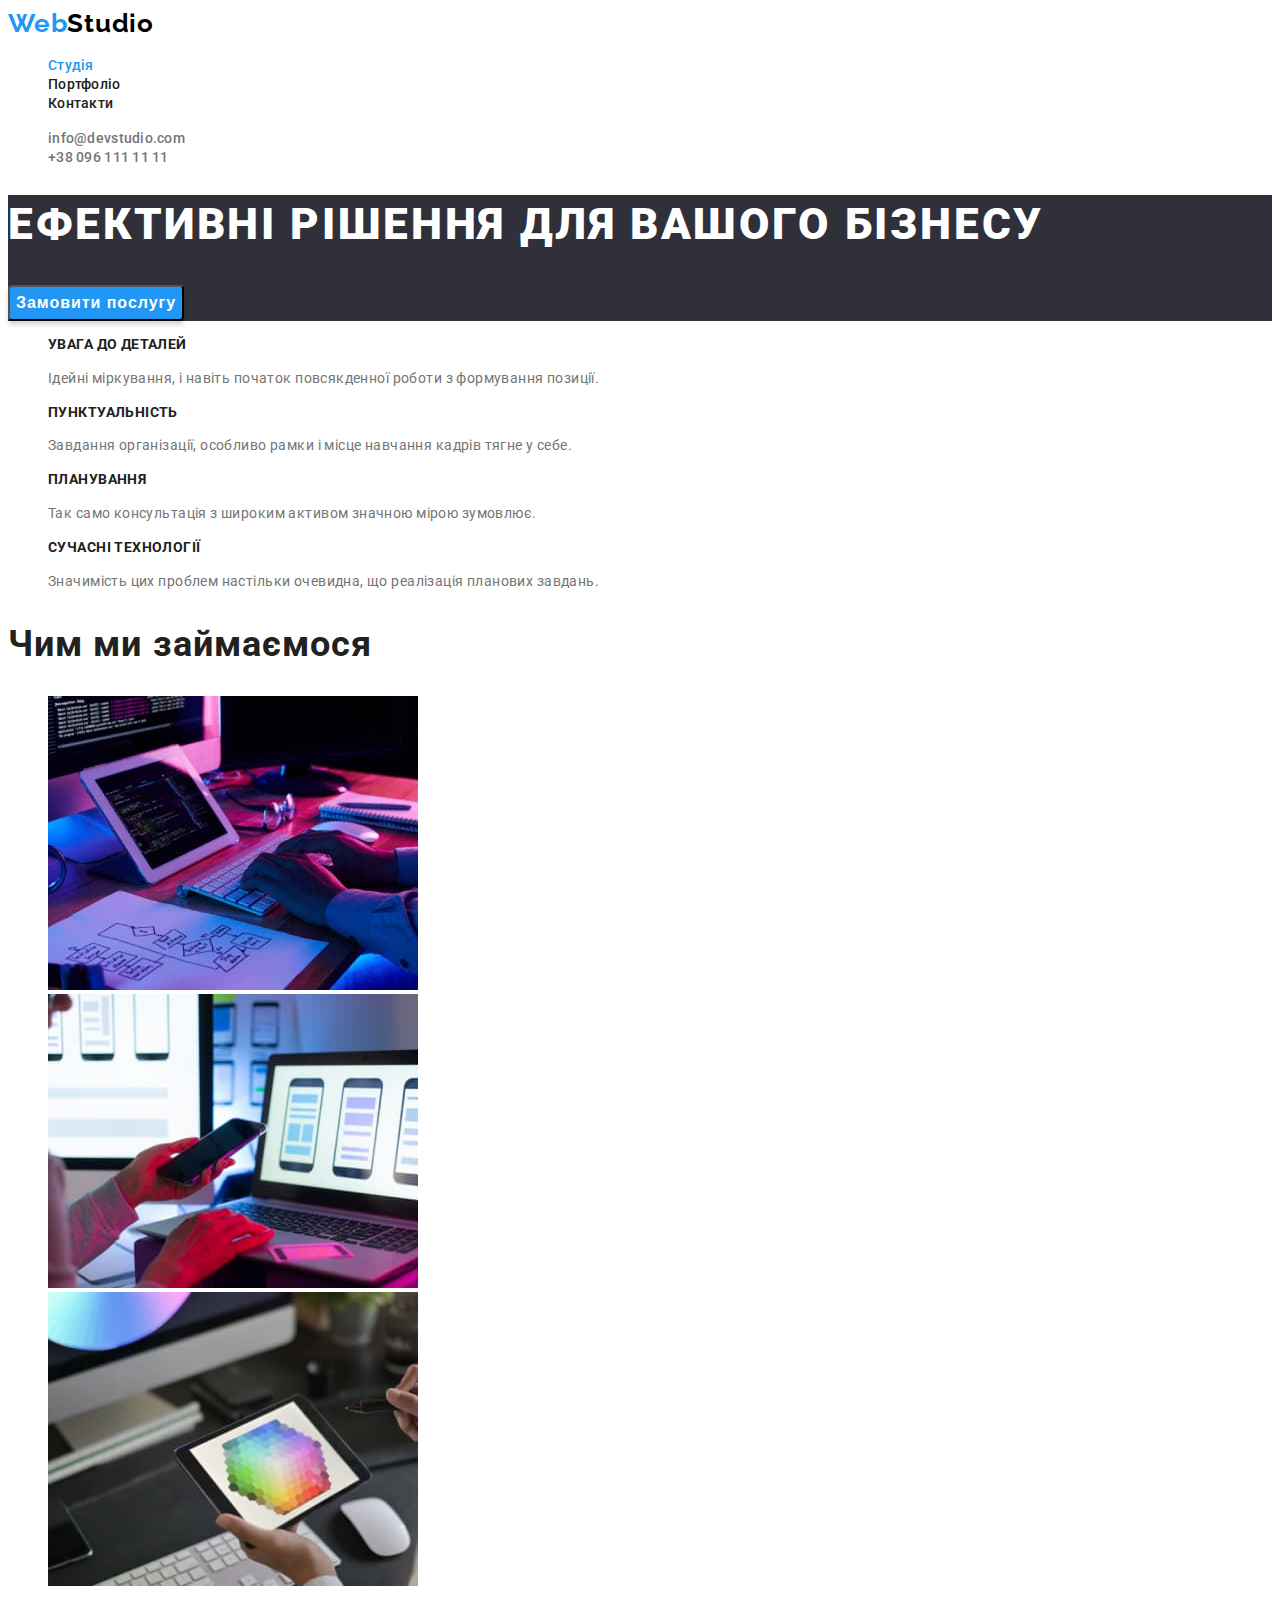
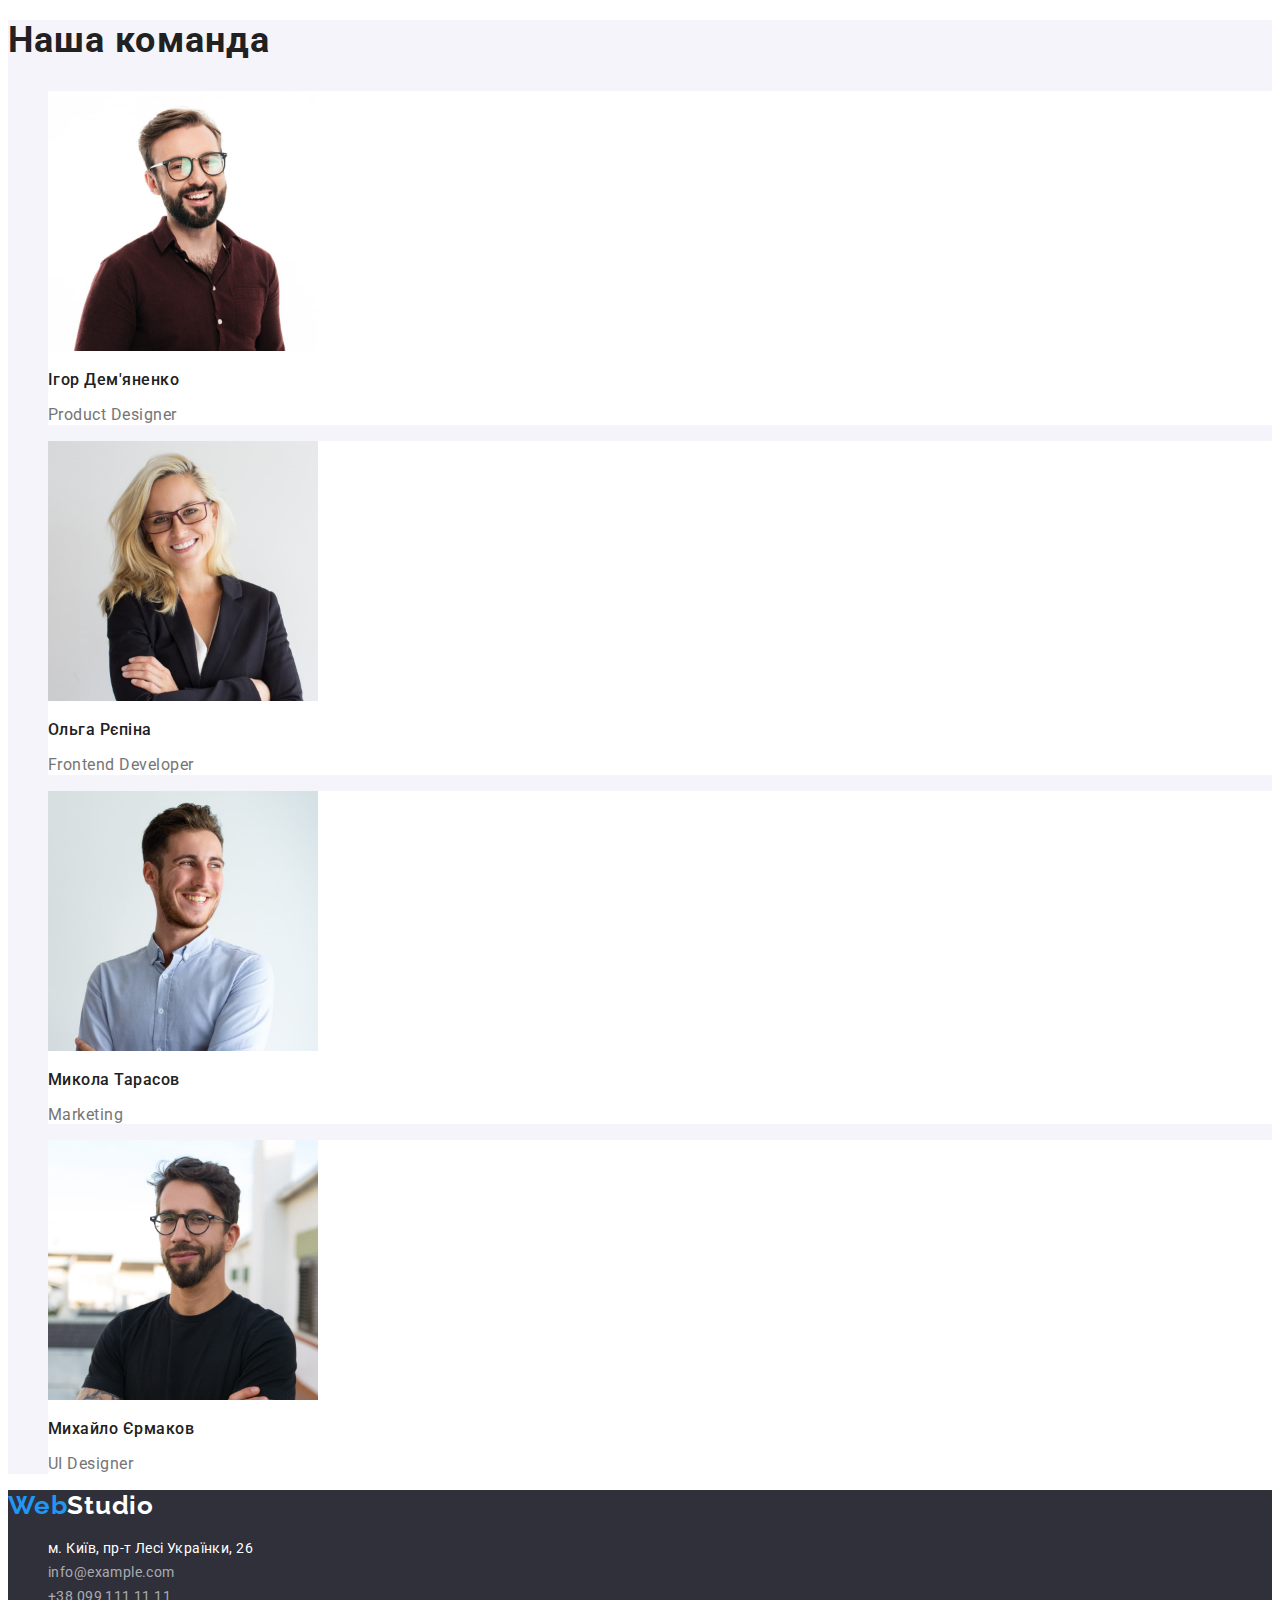
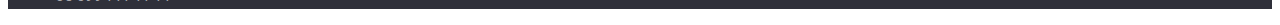
<file: index.html>
<!DOCTYPE html>
<html lang="uk">
  <head>
    <meta charset="UTF-8" />
    <meta http-equiv="X-UA-Compatible" content="IE=edge" />
    <meta name="viewport" content="width=device-width, initial-scale=1.0" />
    <title>WebStudio</title>
    <link rel="stylesheet" href="./css/styles.css" />
    <link
      href="https://fonts.googleapis.com/css2?family=Raleway:wght@700&family=Roboto:wght@400;500;700;900&display=swap"
      rel="stylesheet"
    />
  </head>
  <body>
    <header class="header">
      <nav class="header-nav">
        <a class="logo link" href="./index.html" lang="en"
          >Web<span lang="en">Studio</span></a
        >
        <ul class="header-list list">
          <li class="header-item">
            <a class="header-nav-link link current" href="./index.html"
              >Студія</a
            >
          </li>
          <li class="header-item">
            <a class="header-nav-link link" href="./portfolio.html"
              >Портфоліо</a
            >
          </li>
          <li class="header-item">
            <a class="header-nav-link link" href="#">Контакти</a>
          </li>
        </ul>
      </nav>
      <ul class="header-contact-list list">
        <li class="header-contact-item">
          <a
            class="header-contact-link nav-link link"
            href="mailto:info@devstudio.com"
            >info@devstudio.com</a
          >
        </li>
        <li class="header-contact-item item">
          <a class="header-contact-link nav-link link" href="tel:+380961111111"
            >+38 096 111 11 11</a
          >
        </li>
      </ul>
    </header>
    <main>
      <section class="top-section">
        <h1 class="top-title">Ефективні рішення для вашого бізнесу</h1>
        <button class="top-btn btn" type="button">Замовити послугу</button>
      </section>
      <section class="features">
        <h2 class="visually-hidden">Особливості</h2>
        <ul class="features-list list">
          <li class="features-item">
            <h3 class="features-title">Увага до деталей</h3>
            <p class="features-text">
              Ідейні міркування, і навіть початок повсякденної роботи з
              формування позиції.
            </p>
          </li>
          <li class="features-item">
            <h3 class="features-title">Пунктуальність</h3>
            <p class="features-text">
              Завдання організації, особливо рамки і місце навчання кадрів тягне
              у себе.
            </p>
          </li>
          <li class="features-item">
            <h3 class="features-title">Планування</h3>
            <p class="features-text">
              Так само консультація з широким активом значною мірою зумовлює.
            </p>
          </li>
          <li class="features-item">
            <h3 class="features-title">Сучасні технології</h3>
            <p class="features-text">
              Значимість цих проблем настільки очевидна, що реалізація планових
              завдань.
            </p>
          </li>
        </ul>
      </section>
      <section class="direction">
        <h2 class="sections-title-main-page">Чим ми займаємося</h2>
        <ul class="direction-list list">
          <li class="direction-item">
            <img
              class="direction-image"
              src="./images/work/keyboard.jpg"
              alt="Людина друкує на клавіатурі"
              width="370"
              height="294"
            />
          </li>
          <li class="direction-item">
            <img
              class="direction-image"
              src="./images/work/phone.jpg"
              alt="Людина тримає телефон навпроти ноутбука"
              width="370"
              height="294"
            />
          </li>
          <li class="direction-item">
            <img
              class="direction-image"
              src="./images/work/tablet.jpg"
              alt="Людина тримає планшет"
              width="370"
              height="294"
            />
          </li>
        </ul>
      </section>
      <section class="team">
        <h2 class="sections-title-main-page">Наша команда</h2>
        <ul class="team-list list">
          <li class="team-item">
            <img
              class="team-image"
              src="./images/out-team/product-designer.jpg"
              alt="Проджект дизайнер - Ігор Дем'яненко"
              width="270"
              height="260"
            />
            <h3 class="team-title">Ігор Дем'яненко</h3>
            <p class="team-text"><span lang="en">Product Designer</span></p>
          </li>
          <li class="team-item">
            <img
              class="team-image"
              src="./images/out-team/frontend-developer.jpg"
              alt="Фронтент Розробник - Ольга Рєпіна"
              width="270"
              height="260"
            />
            <h3 class="team-title">Ольга Рєпіна</h3>
            <p class="team-text"><span lang="en">Frontend Developer</span></p>
          </li>
          <li class="team-item">
            <img
              class="team-image"
              src="./images/out-team/marketing.jpg"
              alt="Маркетолог - Микола Тарасов"
              width="270"
              height="260"
            />
            <h3 class="team-title">Микола Тарасов</h3>
            <p class="team-text"><span lang="en">Marketing</span></p>
          </li>
          <li class="team-item">
            <img
              class="team-image"
              src="./images/out-team/ui-designer.jpg"
              alt="ЮІ Дизайнер - Михайло Єрмаков"
              width="270"
              height="260"
            />
            <h3 class="team-title">Михайло Єрмаков</h3>
            <p class="team-text"><span lang="en">UI Designer</span></p>
          </li>
        </ul>
      </section>
    </main>
    <footer class="footer">
      <a class="logo link" href="./index.html" lang="en"
        >Web<span lang="en">Studio</span></a
      >
      <address class="footer-address">
        <ul class="footer-list list">
          <li class="footer-item">
            <a
              class="footer-link address link"
              href="https://goo.gl/maps/SXXD5D3ic1gdtgaX6"
              rel="noopener noreferrer "
              >м. Київ, пр-т Лесі Українки, 26</a
            >
          </li>
          <li class="footer-item">
            <a class="footer-link contact link" href="mailto:info@devstudio.com"
              >info@example.com</a
            >
          </li>
          <li class="footer-item">
            <a class="footer-link contact link" href="tel:+380991111111"
              >+38 099 111 11 11</a
            >
          </li>
        </ul>
      </address>
    </footer>
  </body>
</html>
</file>
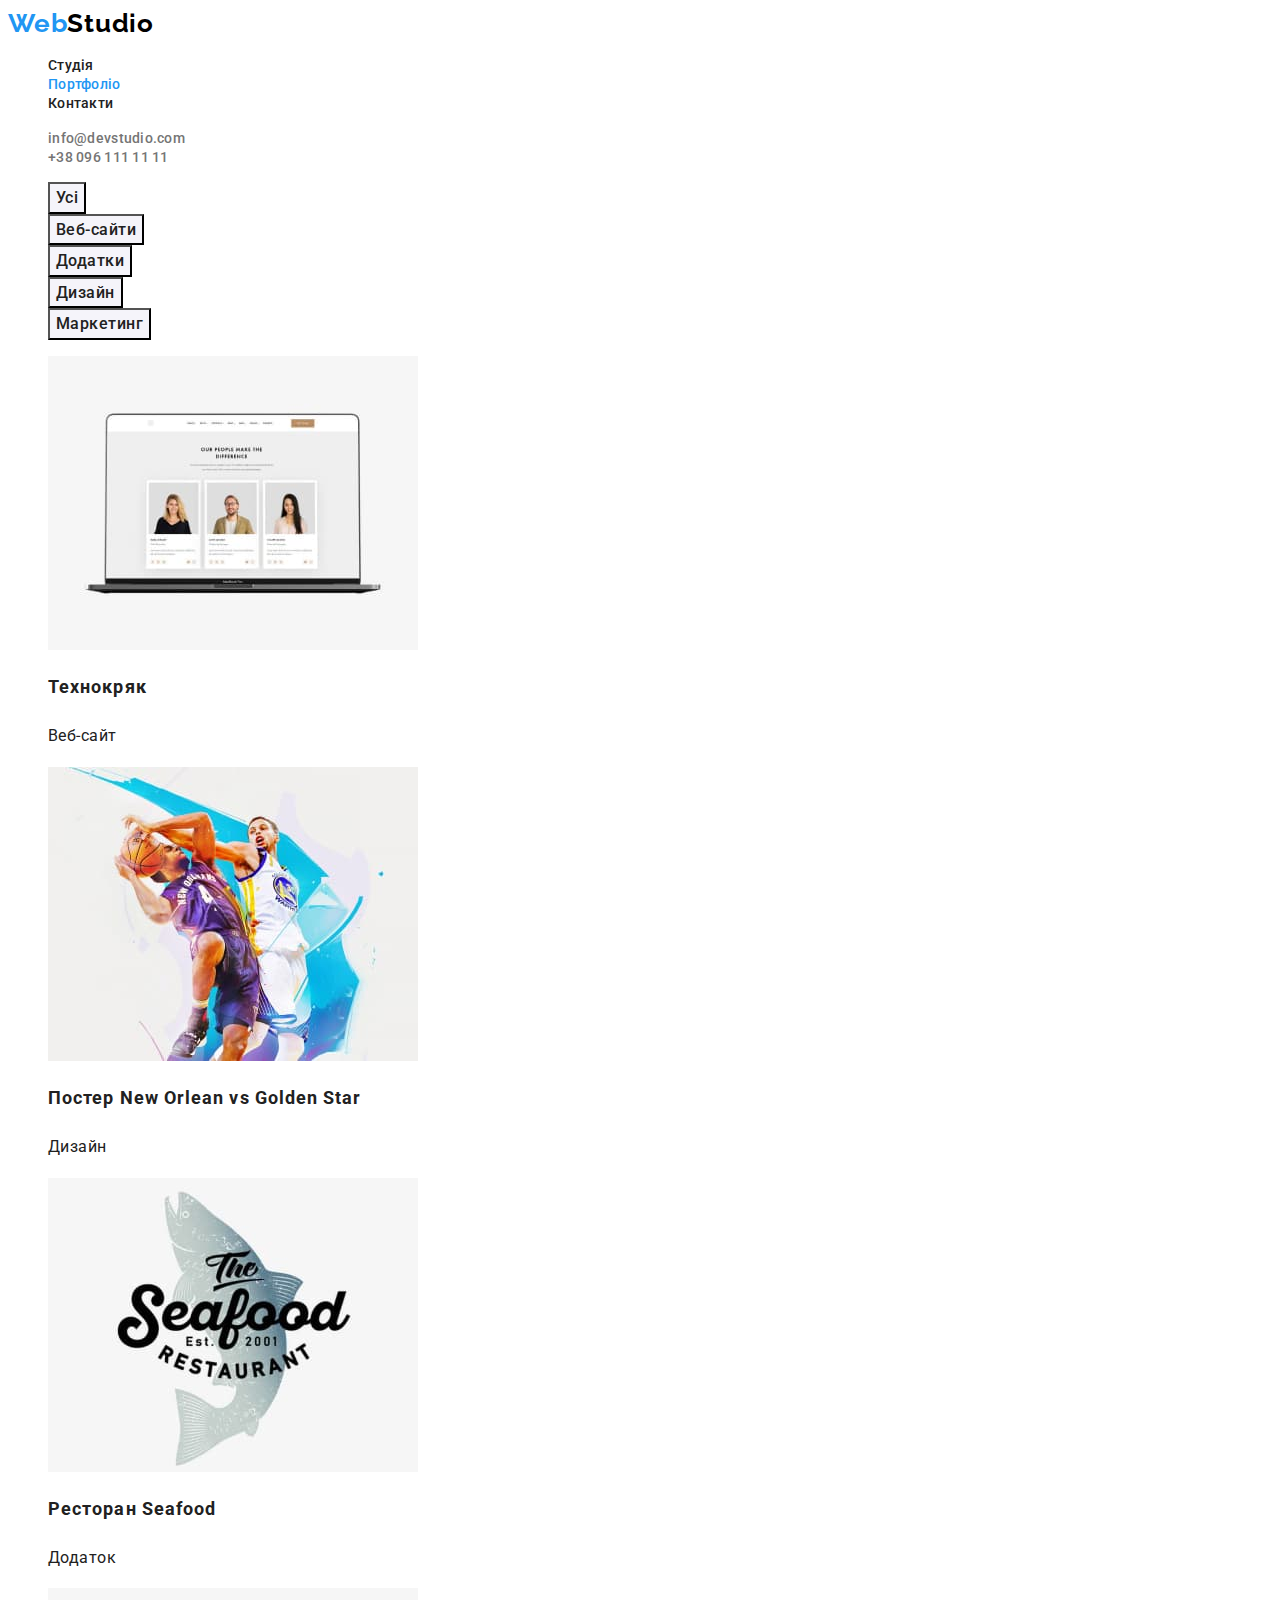
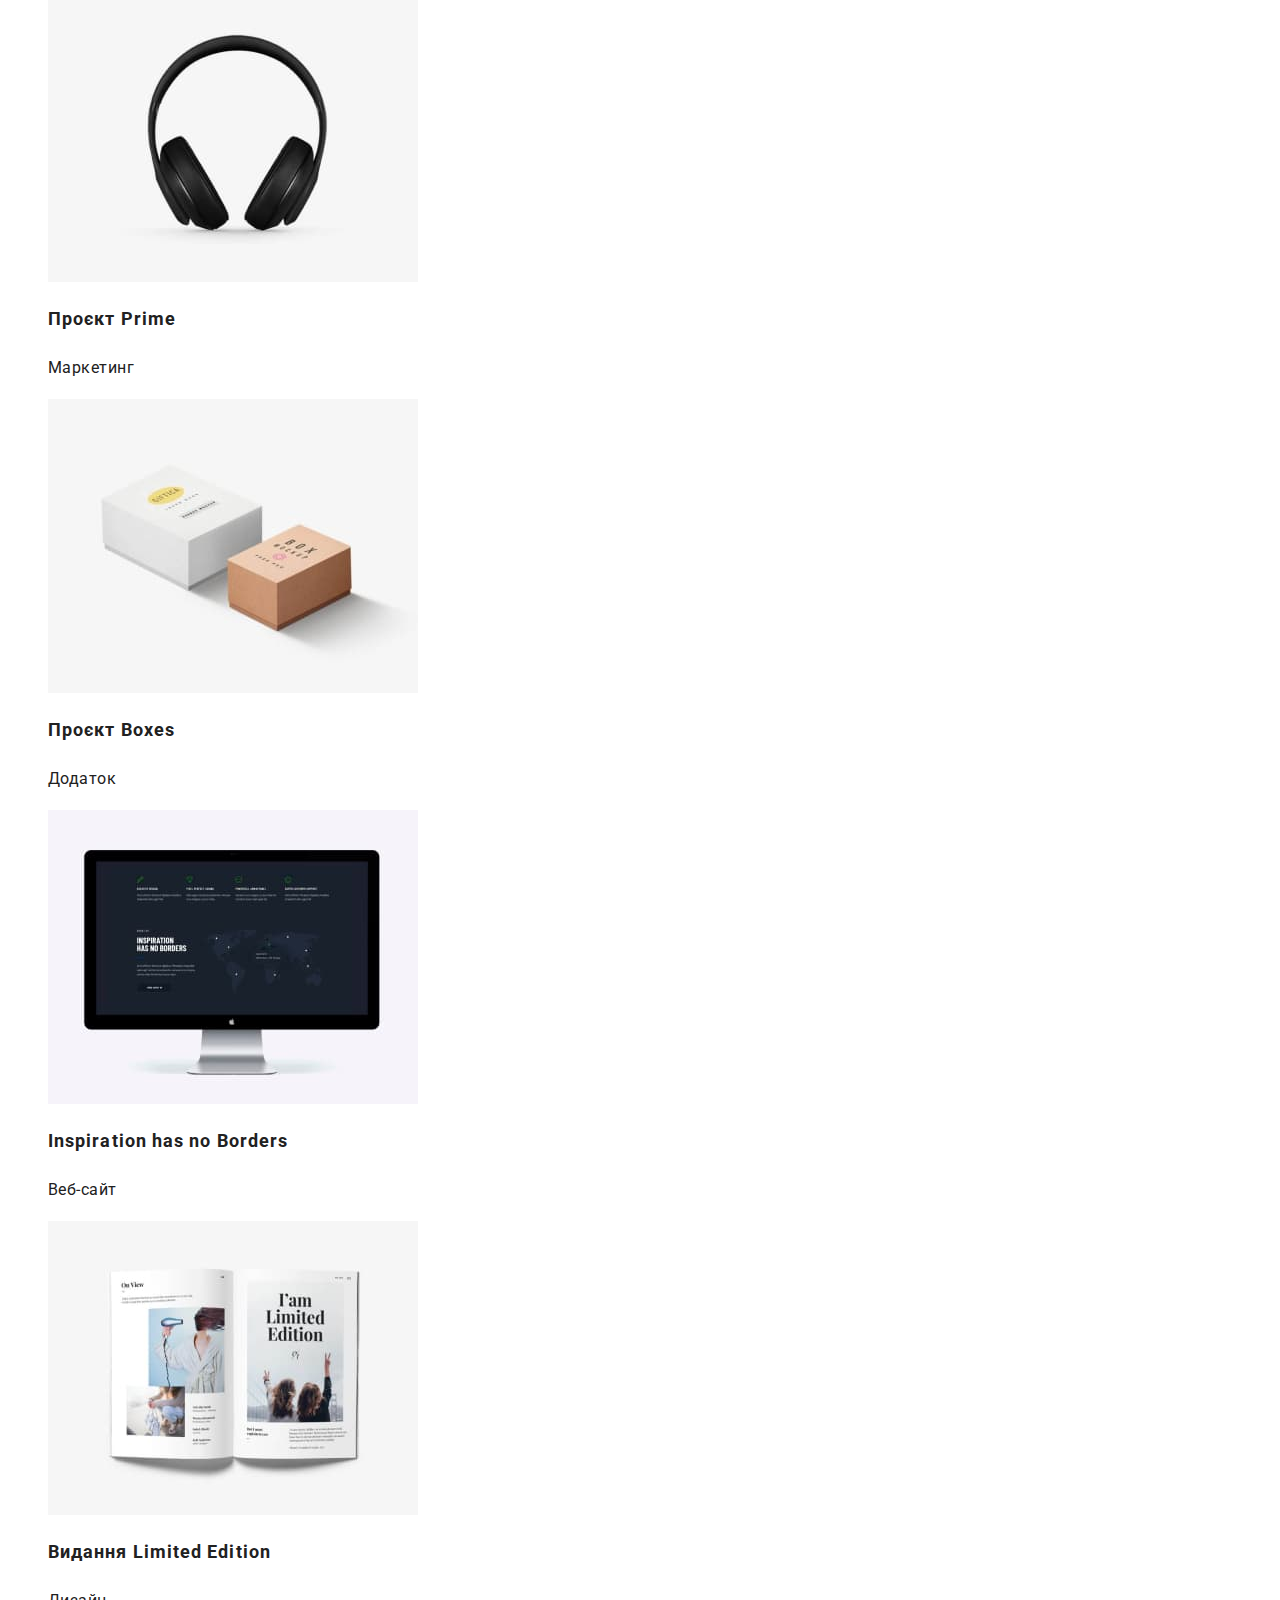
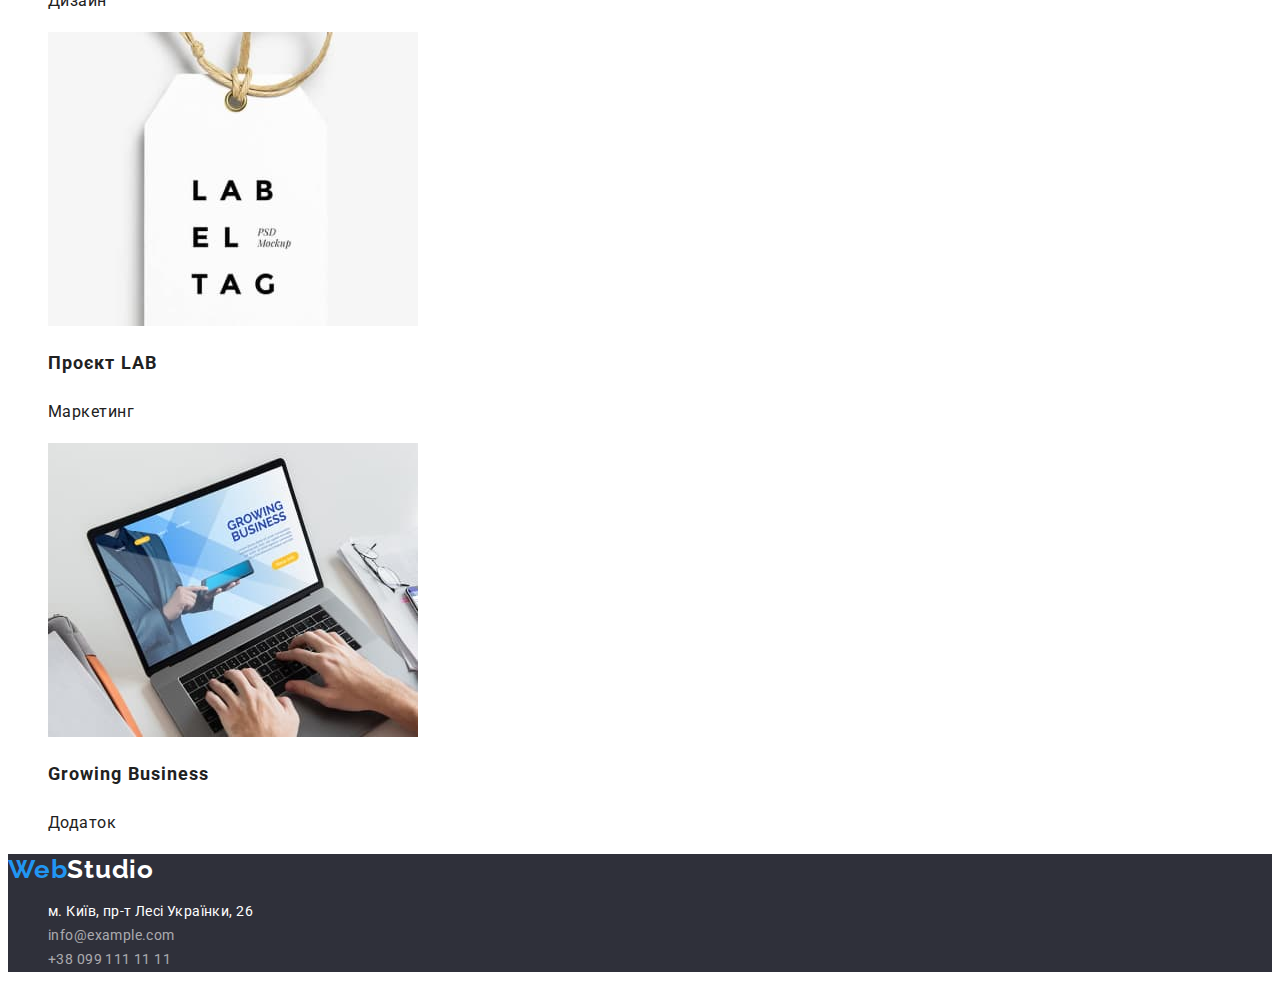
<file: portfolio.html>
<!DOCTYPE html>
<html lang="uk">
  <head>
    <meta charset="UTF-8" />
    <meta http-equiv="X-UA-Compatible" content="IE=edge" />
    <meta name="viewport" content="width=device-width, initial-scale=1.0" />
    <title>WebStudio</title>
    <link rel="preconnect" href="https://fonts.googleapis.com" />
    <link rel="preconnect" href="https://fonts.gstatic.com" crossorigin />
    <link
      href="https://fonts.googleapis.com/css2?family=Raleway:wght@700&family=Roboto:wght@400;500;700;900&display=swap"
      rel="stylesheet"
    />
    <link rel="stylesheet" href="./css/styles.css" />
  </head>
  <body>
    <header class="header">
      <nav class="header-nav">
        <a class="logo link" href="./index.html" lang="en"
          >Web<span lang="en">Studio</span></a
        >
        <ul class="header-list list">
          <li class="header-item">
            <a class="header-nav-link link" href="./index.html">Студія</a>
          </li>
          <li class="header-item">
            <a class="header-nav-link link current" href="./portfolio.html"
              >Портфоліо</a
            >
          </li>
          <li class="header-item">
            <a class="header-nav-link link" href="#">Контакти</a>
          </li>
        </ul>
      </nav>
      <ul class="header-contact-list list">
        <li class="header-contact-item">
          <a
            class="header-contact-link nav-link link"
            href="mailto:info@devstudio.com"
            >info@devstudio.com</a
          >
        </li>
        <li class="header-contact-item item">
          <a class="header-contact-link nav-link link" href="tel:+380961111111"
            >+38 096 111 11 11</a
          >
        </li>
      </ul>
    </header>
    <main>
      <section class="portfolio">
        <h1 class="visually-hidden">Портфоліо</h1>
        <ul class="btn-list list">
          <li class="btn-item">
            <button class="portfolio-btn btn" type="button">Усі</button>
          </li>
          <li class="btn-item">
            <button class="portfolio-btn btn" type="button">Веб-сайти</button>
          </li>
          <li class="btn-item">
            <button class="portfolio-btn btn" type="button">Додатки</button>
          </li>
          <li class="btn-item">
            <button class="portfolio-btn btn" type="button">Дизайн</button>
          </li>
          <li class="btn-item">
            <button class="portfolio-btn btn" type="button">Маркетинг</button>
          </li>
        </ul>
        <ul class="portfolio-list list">
          <li class="portfolio-item">
            <img
              class="portfolio-image"
              src="./images/portfolio/screen-laptop.jpg"
              alt="Екран монітору"
              width="370"
              height="294"
            />
            <h2 class="portfolio-title">Технокряк</h2>
            <p class="portfolio-text">Веб-сайт</p>
          </li>
          <li class="portfolio-item">
            <img
              class="portfolio-image"
              src="./images/portfolio/two-play-ball.jpg"
              alt="Двоє людей грає в баскетбол"
              width="370"
              height="294"
            />
            <h2 class="portfolio-title">
              Постер <span lang="en">New Orlean vs Golden Star</span>
            </h2>
            <p class="portfolio-text">Дизайн</p>
          </li>
          <li class="portfolio-item">
            <img
              class="portfolio-image"
              src="./images/portfolio/seafood.jpg"
              alt="Логотип ресторану морської їжі"
              width="370"
              height="294"
            />
            <h2 class="portfolio-title">
              Ресторан <span lang="en">Seafood</span>
            </h2>
            <p class="portfolio-text">Додаток</p>
          </li>
          <li class="portfolio-item">
            <img
              class="portfolio-image"
              src="./images/portfolio/headphone.jpg"
              alt="Великі навушники"
              width="370"
              height="294"
            />
            <h2 class="portfolio-title">Проєкт <span lang="en">Prime</span></h2>
            <p class="portfolio-text">Маркетинг</p>
          </li>
          <li class="portfolio-item">
            <img
              class="portfolio-image"
              src="./images/portfolio/two-boxes.jpg"
              alt="Дві коробки"
              width="370"
              height="294"
            />
            <h2 class="portfolio-title">Проєкт <span lang="en">Boxes</span></h2>
            <p class="portfolio-text">Додаток</p>
          </li>
          <li class="portfolio-item">
            <img
              class="portfolio-image"
              src="./images/portfolio/monitor.jpg"
              alt="Монітор компю'ютера"
              width="370"
              height="294"
            />
            <h2 class="portfolio-title" lang="en">
              Inspiration has no Borders
            </h2>
            <p class="portfolio-text">Веб-сайт</p>
          </li>
          <li class="portfolio-item">
            <img
              class="portfolio-image"
              src="./images/portfolio/magazine.jpg"
              alt="Відкритий журнал"
              width="370"
              height="294"
            />
            <h2 class="portfolio-title">
              Видання <span lang="en">Limited Edition</span>
            </h2>
            <p class="portfolio-text">Дизайн</p>
          </li>
          <li class="portfolio-item">
            <img
              class="portfolio-image"
              src="./images/portfolio/tea-pag.jpg"
              alt="Пакетик чаю з назвою проекту"
              width="370"
              height="294"
            />
            <h2 class="portfolio-title">Проєкт <span lang="en">LAB</span></h2>
            <p class="portfolio-text">Маркетинг</p>
          </li>
          <li class="portfolio-item">
            <img
              class="portfolio-image"
              src="./images/portfolio/laptop.jpg"
              alt="Друк на клавіатурі"
              width="370"
              height="294"
            />
            <h2 class="portfolio-title" lang="en">Growing Business</h2>
            <p class="portfolio-text">Додаток</p>
          </li>
        </ul>
      </section>
    </main>
    <footer class="footer">
      <a class="logo link" href="./index.html" lang="en"
        >Web<span lang="en">Studio</span></a
      >
      <address class="footer-address">
        <ul class="footer-list list">
          <li class="footer-item">
            <a
              class="footer-link address link"
              href="https://goo.gl/maps/SXXD5D3ic1gdtgaX6"
              rel="noopener noreferrer "
              >м. Київ, пр-т Лесі Українки, 26</a
            >
          </li>
          <li class="footer-item">
            <a class="footer-link contact link" href="mailto:info@devstudio.com"
              >info@example.com</a
            >
          </li>
          <li class="footer-item">
            <a class="footer-link contact link" href="tel:+380991111111"
              >+38 099 111 11 11</a
            >
          </li>
        </ul>
      </address>
    </footer>
  </body>
</html>
</file>
<file: css/styles.css>
:root {
  --main-font-family: "Roboto", sans-serif;
  --second-font-family: "Raleway", sans-serif;
  --main-color-text: #212121;
  --second-maim-color-text: #757575;
  --accent-color: #2196f3;
  --second-background-color: #2f303a;
  --background-image: #eeeeee;
  --another-background-color: #f5f4fa;
  --black-color: #000000;
  --white-color: #ffffff;
  --btn-active: #188ce8;
  --main-font-weight: 400;
  --second-font-weight: 700;
}
.link {
  text-decoration: none;
}

.list {
  list-style: none;
}

.link:focus,
.link:hover {
  color: var(--accent-color);
}

.link.current {
  color: var(--accent-color);
}

.visually-hidden {
  position: absolute;
  width: 1px;
  height: 1px;
  margin: -1px;
  border: 0;
  padding: 0;
  white-space: nowrap;
  clip-path: inset(100%);
  clip: rect(0 0 0 0);
  overflow: hidden;
}

body {
  font-family: var(--main-font-family);
  font-weight: var(--main-font-weight);
  font-style: normal;
  color: var(--main-color-text);
  background-color: var(--white-color);
}

/* Загальні стилі для лого */
.logo {
  font-family: var(--second-font-family);
  font-weight: var(--second-font-weight);
  font-size: 26px;
  line-height: 1.19;
  letter-spacing: 0.03em;
  color: var(--accent-color);
}

.btn {
  cursor: pointer;
}

/* Загальні стилі для заголовків
.section-title {
} */

/* -------------------------------HEADER------------------------------- */

.header .logo span {
  color: var(--black-color);
}

.header-nav-link {
  font-family: var(--main-font-family);
  font-weight: 500;
  font-size: 14px;
  line-height: 1.14;
  letter-spacing: 0.02em;
  color: var(--main-color-text);
}

.header-contact-link {
  color: var(--second-maim-color-text);
  font-weight: 500;
  font-size: 14px;
  line-height: 1.14;
  letter-spacing: 0.02em;
}

/* -------------------------------FOOTER------------------------------- */

.footer {
  background: var(--second-background-color);
}

.footer-address {
  font-style: normal;
}

.footer .logo span {
  color: var(--white-color);
}

.footer-link {
  font-size: 14px;
  line-height: 1.71;
  letter-spacing: 0.03em;
}

.footer-link.address {
  color: var(--white-color);
}

.footer-link.contact {
  color: rgba(255, 255, 255, 0.6);
}

/* ----------------------------------MAIN INDEX------------------------------- */

/* ----------------------------------top section------------------------------- */

.top-section {
  background-color: var(--second-background-color);
}

.top-title {
  font-weight: 900;
  font-size: 44px;
  line-height: 1.36;
  /* text-align: center; */
  letter-spacing: 0.06em;
  text-transform: uppercase;
  color: var(--white-color);
}

.top-btn {
  background: var(--accent-color);
  box-shadow: 0px 4px 4px rgba(0, 0, 0, 0.15);
  border-radius: 4px;
  color: var(--white-color);
  font-weight: var(--second-font-weight);
  font-size: 16px;
  line-height: 1.87;
  display: flex;
  /* align-items: center;
  text-align: center; */
  letter-spacing: 0.06em;
}

.top-btn:focus,
.top-btn:hover {
  background: var(--btn-active);
}

/* ----------------------------------section features------------------------------- */

.features-title {
  font-weight: var(--second-font-weight);
  font-size: 14px;
  line-height: 1.14;
  letter-spacing: 0.03em;
  text-transform: uppercase;
  color: var(--main-color-text);
}
.features-text {
  font-size: 14px;
  line-height: 1.71;
  letter-spacing: 0.03em;
  color: var(--second-maim-color-text);
}

/* ----------------------------------section direction------------------------------- */

/* Стилі для головних заголовків в секції direction та team */
.sections-title-main-page {
  font-weight: var(--second-font-weight);
  font-size: 36px;
  line-height: 1.16;
  /* text-align: center; */
  letter-spacing: 0.03em;
  color: var(--main-color-text);
}

/* ----------------------------------section team------------------------------- */

.team {
  background-color: var(--another-background-color);
}
.team-item {
  background-color: var(--white-color);
}

.team-title {
  font-weight: 500;
  font-size: 16px;
  line-height: 1.18;
  /* text-align: center; */
  letter-spacing: 0.03em;
  color: var(--main-color-text);
}

.team-text {
  font-size: 16px;
  line-height: 1.18;
  /* text-align: center; */
  letter-spacing: 0.03em;
  color: var(--second-maim-color-text);
}

/* -------------------------------MAIN PORTFOLIO------------------------------- */

.portfolio-btn {
  background-color: var(--another-background-color);
  color: inherit;
  font-family: var(--main-font-family);
  font-weight: 500;
  font-size: 16px;
  line-height: 1.6;
  text-align: center;
  letter-spacing: 0.03em;
}

.portfolio-btn:focus,
.portfolio-btn:hover {
  background-color: var(--accent-color);
  color: var(--white-color);
}

.portfolio-title {
  font-family: var(--main-font-family);
  font-weight: var(--second-font-weight);
  font-size: 18px;
  line-height: 2;
  letter-spacing: 0.06em;
}

.portfolio-text {
  font-family: var(--main-font-family);
  font-size: 16px;
  line-height: 1.87;
  letter-spacing: 0.03em;
}
</file>
